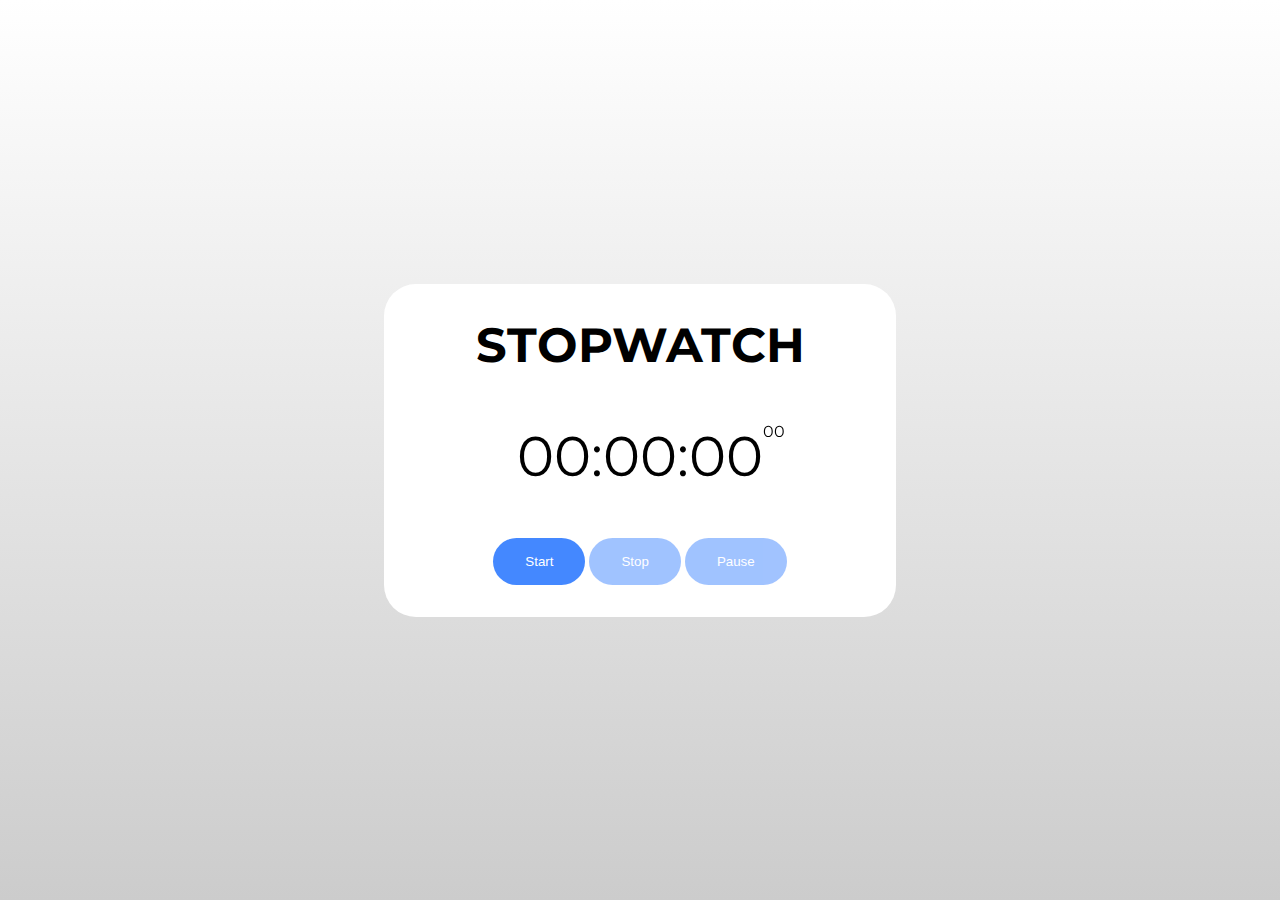
<file: stopwatch/index.html>
<!DOCTYPE html>
<html lang="en">

<head>
    <meta charset="UTF-8">
    <meta http-equiv="X-UA-Compatible" content="IE=edge">
    <meta name="viewport" content="width=device-width, initial-scale=1.0">
    <link rel="stylesheet" href="./src/style.css">
    <title>Stopwatch</title>
</head>

<body>
    <div class="background">

        <div class="main">
            <div class="head">
                <h1>Stopwatch</h1>
            </div>
            <div class="content">
                <div class="timer"><span id="hours">00</span>:<span id="minutes">00</span>:<span
                        id="seconds">00</span><span id="miliseconds">00</span></div>
            </div>
            <div class="buttons">
                <button id="start" class="btn">Start</button>
                <button id="stop" class="btn not-clickable">Stop</button>
                <button id="pause" class="btn not-clickable">Pause</button>
            </div>
        </div>
    </div>

    <script src="./src/script.js" type="module"></script>
</body>

</html>
</file>
<file: stopwatch/src/style.css>
@import url('https://fonts.googleapis.com/css2?family=Montserrat:wght@100;300;400;700&display=swap');

body {
    display: grid;
    text-align: center;
    align-items: center;
    justify-items: center;
    grid-template: 1fr 2fr 1fr / 1fr;
    margin: 0;
    padding: 0;
    font-family: 'Montserrat', sans-serif;
    height: 100vh;
    background-image: linear-gradient(0deg, #CCC, #FFF);
    background-repeat: no-repeat;
    background-attachment: fixed;
}

.background {
    width: 30rem;
    padding: 2rem 1rem;
    border-radius: 2rem;
    background-color: #FFF;
    grid-row: 2 /3;
}

.main {
    height: 100%;
    display: flex;
    flex-direction: column;
    justify-content: center;
    gap: 3rem;
}

.head h1 {
    font-size: 3rem;
    text-transform: uppercase;
    margin: 0;
}

.timer {
    font-size: 3.5rem;
}

.timer #miliseconds {
    position: fixed;
    font-size: 1rem;
}

.btn {
    padding: 1rem 2rem;
    text-align: center;
    border-radius: 3rem;
    border: none;
    cursor: pointer;
    color: #FFF;
    font-weight: 500;
    background-color: #48F;
    transition: .3s;
}

.btn:hover {
    background-color: #25F;
    transition: background-color .3s ease-in;
}

.not-clickable {
    opacity: 0.5;
}

.not-clickable:hover {
    background-color: #48F;
    cursor: not-allowed;
}
</file>
